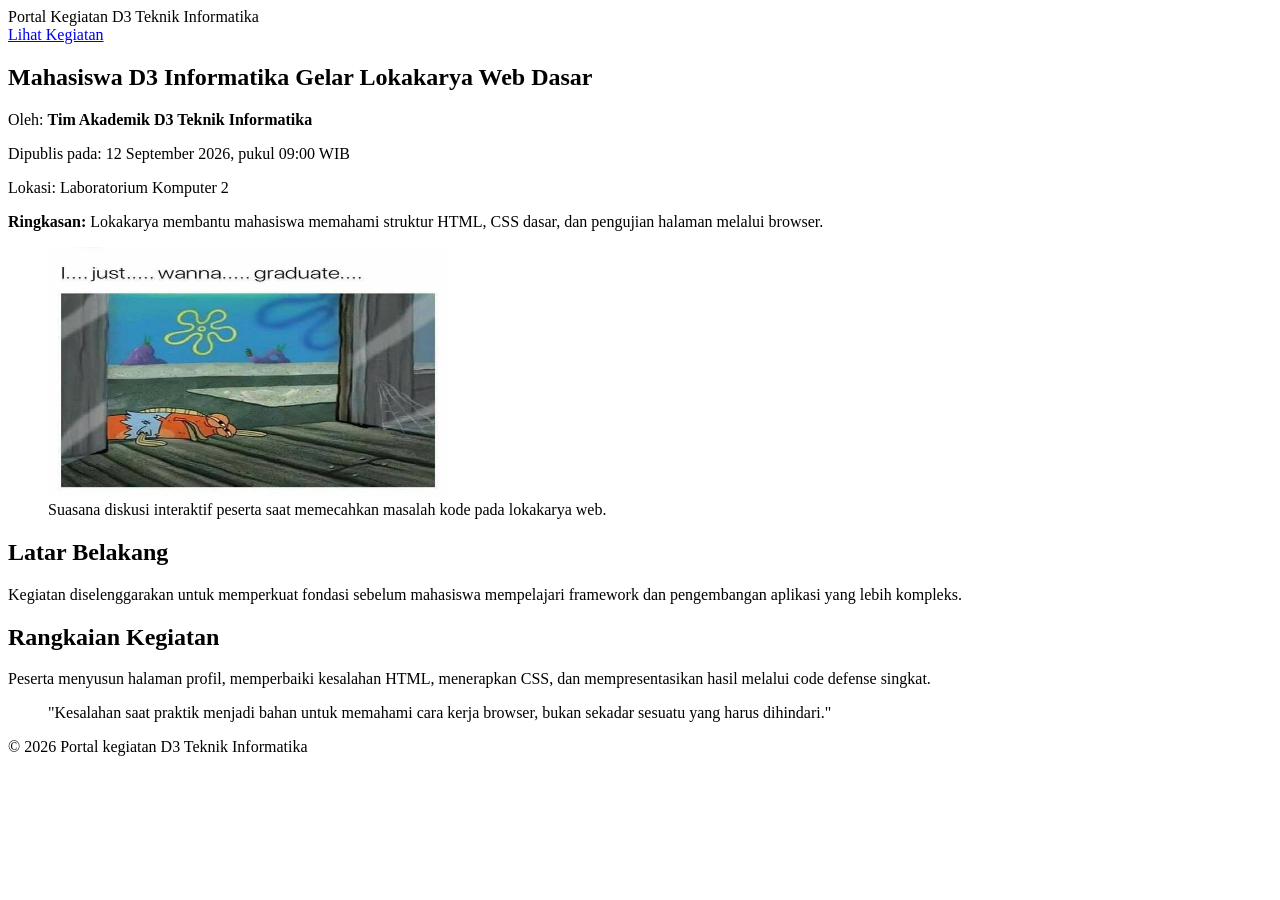
<file: artikel-kegiatan-kampus/index.html>
<!doctype html> 
<html lang="id"> 
<head> 
    <meta charset="utf-8"> 
    <meta name="viewport" content="width=device-width, initial-scale=1"> 
    <title>Mahasiswa D3 Informatika Gelar Lokakarya Web Dasar - Portal Kegiatan</title>
</head>
<body> 
    <header>
        <div>Portal Kegiatan D3 Teknik Informatika</div>
        <!-- /kegiatan itu referensi aja, jadi nav ini bakal masukin ke halaman kegiatan gitu-->
        <nav> <a href="/kegiatan.html">Lihat Kegiatan</a> </nav>
    </header> 

    <main>
        <article>
            <header>
                <h1>Mahasiswa D3 Informatika Gelar Lokakarya Web Dasar</h1>
                <p>Oleh: <strong>Tim Akademik D3 Teknik Informatika</strong></p>
                <p>
                    Dipublis pada:
                    <time datetime="2026-09-12T09:00:00+07:00">12 September 2026, pukul 09:00 WIB</time>
                </p>
                <p>Lokasi: Laboratorium Komputer 2</p>
            </header>
            <p><strong>Ringkasan:</strong> Lokakarya membantu mahasiswa memahami struktur HTML, CSS dasar, dan pengujian halaman melalui browser.</p>
            <figure>
                <img src="assets/lokakarya-web.jpg " alt="Mahasiswa berdiskusi di depan komputer saat lokakarya web" width="400" height="250">
                <figcaption>Suasana diskusi interaktif peserta saat memecahkan masalah kode pada lokakarya web.</figcaption>
            </figure> 
            <section> 
                <h2> Latar Belakang</h2>
                <p> Kegiatan diselenggarakan untuk memperkuat fondasi sebelum mahasiswa mempelajari framework dan pengembangan aplikasi yang lebih kompleks. </p>
            </section>
            <section>
                <h2> Rangkaian Kegiatan</h2>
                <p>Peserta menyusun halaman profil, memperbaiki kesalahan HTML, menerapkan CSS, dan mempresentasikan hasil melalui code defense singkat. </p>
                <blockquote>
                    <p> "Kesalahan saat praktik menjadi bahan untuk memahami cara kerja browser, bukan sekadar sesuatu yang harus dihindari."</p>
                </blockquote>
            </section>
        </article>
    </main>

    <footer>
        <p>&copy; 2026 Portal kegiatan D3 Teknik Informatika</p>
    </footer>
</body>
</html>
</file>
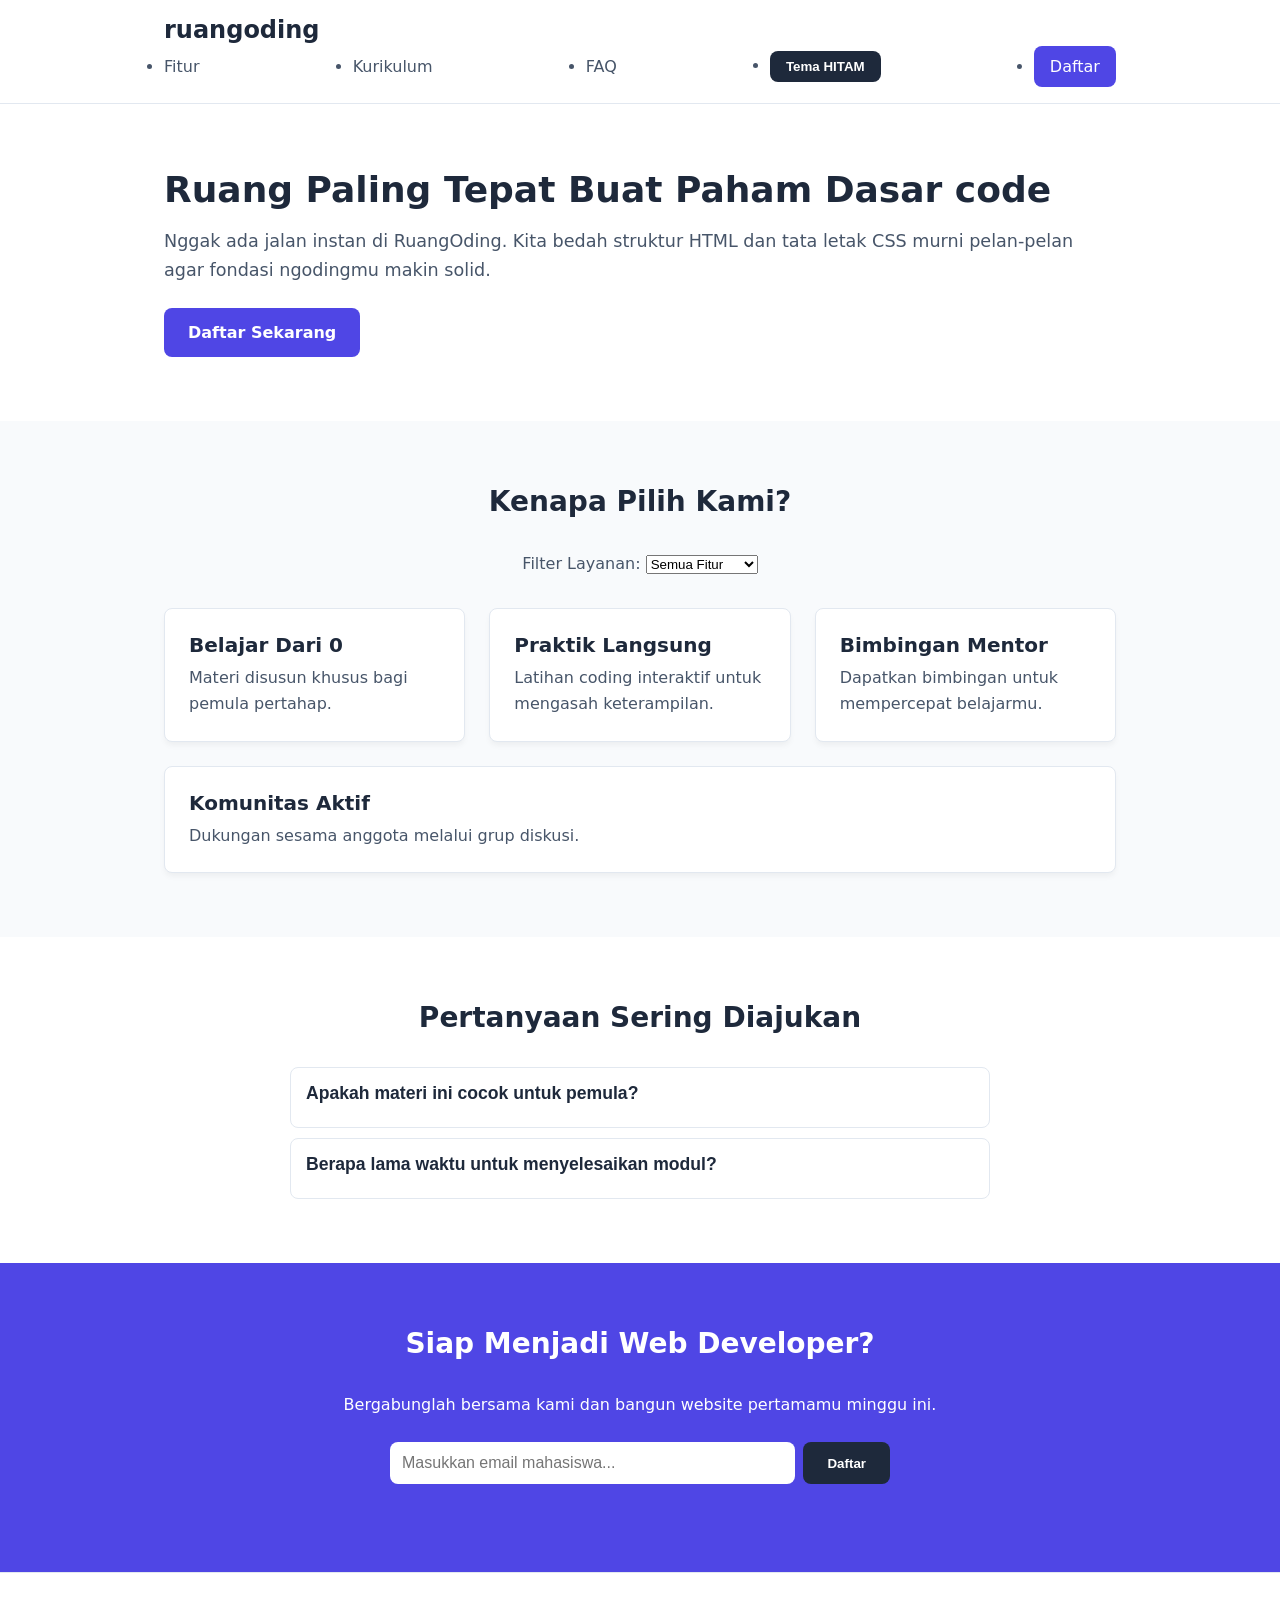
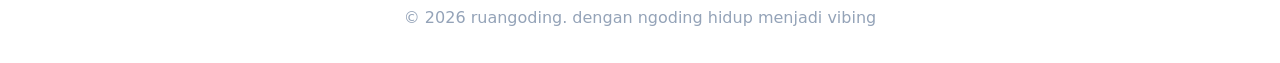
<file: mini-project/index.html>
<!DOCTYPE html>
<html lang="id">
<head>
    <meta charset="UTF-8">
    <meta name="viewport" content="width=device-width, initial-scale=1.0">
    <title>ruangoding - tempat belajar coding</title>
    <link rel="stylesheet" href="css/style.css">
    <script src="js/app.js" defer></script>
</head>
<body>
    <header class="header">
        <div class="container nav-wrapper">
            <a href="#" class="logo"> ruangoding</a>
            <button id="mobile-menu-btn" aria-expanded="false" aria-controls="main-nav" class="btn-icon mobile-only">
                ☰
            </button>
            
            <nav id="main-nav" aria-label="navigasi-utama">
                <ul class="nav-links">
                    <li><a href="#fitur">Fitur</a></li>
                    <li><a href="#kurikulum">Kurikulum</a></li>
                    <li><a href="#faq-section">FAQ</a></li>
                    <li><button id="theme-toggle" class="btn btn-sm btn-invert">Tema HITAM</button></li>
                    <li><a id="daftar-a" href="#daftar" class="btn btn-sm">Daftar</a></li>
                </ul>
            </nav>
        </div>
    </header>

    <main> 
        <section class="hero container">
            <div class="hero-text">
                <h1>Ruang Paling Tepat Buat Paham Dasar code</h1>
                <p>Nggak ada jalan instan di RuangOding. Kita bedah struktur HTML dan tata letak CSS murni pelan-pelan agar fondasi ngodingmu makin solid.</p>
                <a href="#daftar" class="btn">Daftar Sekarang</a>
            </div>
            <div class="hero-img">
                <img src="assets/hero.svg" alt="Ilustrasi laptop dan code">
            </div>
        </section>
        <section id="fitur" class="bg-light">
            <div class="container section-pad">
                <h2 class="text-center">Kenapa Pilih Kami?</h2>
                
                <div class="filter-container text-center" style="margin-bottom: 2rem;">
                    <label for="filter-fitur">Filter Layanan: </label>
                    <select id="filter-fitur">
                        <option value="semua">Semua Fitur</option>
                        <option value="pemula">Untuk Pemula</option>
                        <option value="lanjutan">Untuk Lanjutan</option>
                    </select>
                </div>
                <div id="fitur-grid" class="flex-grid" aria-live="polite"></div>
            </div>
        </section>
        <section id="faq-section" class="container section-pad">
            <h2 class="text-center">Pertanyaan Sering Diajukan</h2>
            <div class="faq-container">
                <article class="faq-item">
                    <h3>
                        <button class="faq-btn" aria-expanded="false" aria-controls="faq-1">
                            Apakah materi ini cocok untuk pemula?
                        </button>
                    </h3>
                    <div id="faq-1" class="faq-content">
                        <p>Sangat cocok! Kami menyusun kurikulum dari nol agar mudah dipahami.</p>
                    </div>
                </article>
                <article class="faq-item">
                    <h3>
                        <button class="faq-btn" aria-expanded="false" aria-controls="faq-2">
                            Berapa lama waktu untuk menyelesaikan modul?
                        </button>
                    </h3>
                    <div id="faq-2" class="faq-content">
                        <p>Rata-rata siswa menyelesaikan satu modul dalam waktu 1-2 minggu.</p>
                    </div>
                </article>
            </div>
        </section>

        <section id="daftar" class="cta">
            <div class="container section-pad text-center">
                <h2>Siap Menjadi Web Developer?</h2>
                <p>Bergabunglah bersama kami dan bangun website pertamamu minggu ini.</p>
                <form id="form-pendaftaran" class="form-daftar" novalidate>
                    <label for="email" class="sr-only">Email Anda</label>
                    <input type="email" id="email" name="email" placeholder="Masukkan email mahasiswa..." required>
                    <button type="submit" class="btn btn-invert">Daftar</button>
                </form>
                <p id="form-feedback" aria-live="polite" style="margin-top: 1rem; font-weight: bold;"></p>
            </div>
        </section>
    </main>

    <footer class="footer">
        <div class="container">
            <p>&copy; 2026 ruangoding. dengan ngoding hidup menjadi vibing</p>
        </div>
    </footer>

    <button id="back-to-top" class="btn btn-icon" aria-label="Kembali ke atas" hidden>↑</button>
</body>
</html>
</file>
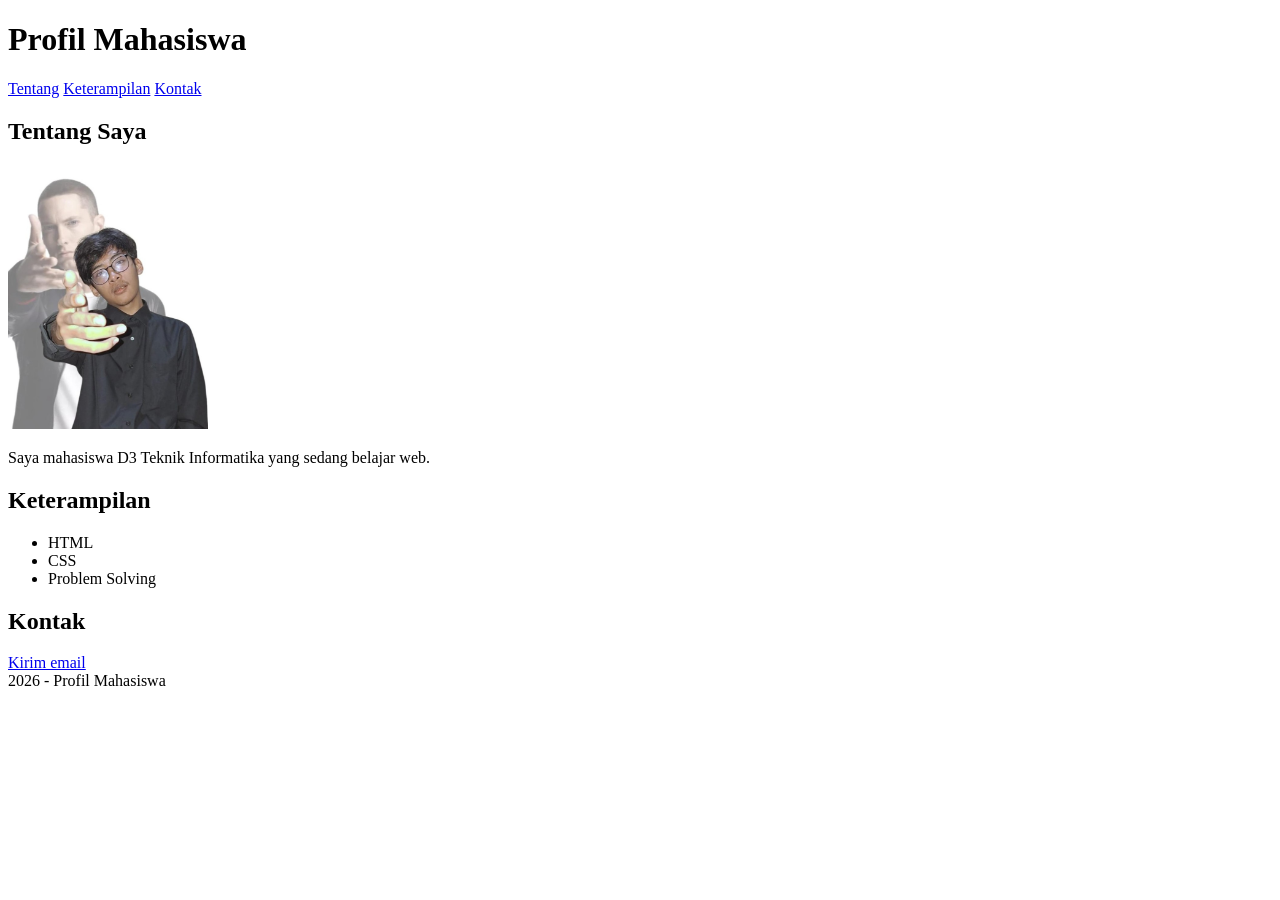
<file: Semantic-Repair/index.html>
<!doctype html>
<html lang="id">
<head>
    <meta charset="utf-8">
    <meta viewport="width=device-width, initial-scale=1.0">
    <title>Profil Mahasiswa</title>
</head>

<body>
    <header>
        <h1>Profil Mahasiswa</h1>
        <nav>
            <a href="#tentang">Tentang</a>
            <a href="#keterampilan">Keterampilan</a>
            <a href="#kontak">Kontak</a>
        </nav>
    </header>
    <main>
        <section id="tentang">
            <h2>Tentang Saya</h2>
            <img src="assets/profile.jpeg" alt="foto profile dari seorang siswa bernama Rafi Akmal"width="200">
            <p>Saya mahasiswa D3 Teknik Informatika yang sedang belajar web.</p>
        </section>
        <section id="keterampilan">
            <h2>Keterampilan</h2>
            <ul>
            <li>HTML</li><li>CSS</li><li>Problem Solving</li>
            </ul>
        </section>
        <section id="kontak">
            <h2>Kontak</h2>
            <a href="mailto:rafiakmaldkv@gmail.com">Kirim email</a>
        </section>
    </main>
    <footer>2026 - Profil Mahasiswa</footer>
</body>
</html>
</file>
<file: mini-project/css/style.css>
:root {
  --primary: #4f46e5;
  --primary-hover: #4338ca;
  --dark: #1e293b;
  --text: #475569;
  --bg-light: #f8fafc;
  --radius: 8px;
}

*, *::before, *::after {
  box-sizing: border-box;
  margin: 0;
  padding: 0;
}

body {
  font-family: system-ui, sans-serif;
  color: var(--text);
  line-height: 1.6;
}

html{scroll-behavior: smooth;}

img{ 
  max-width: 100%;
  height: auto;
  display: block;
}

.sr-only {
  position: absolute;
  width: 1px;
  height: 1px;
  overflow: hidden;
  opacity: 0;
}

.text-center {
  text-align: center;
}

.bg-light {
  background-color: var(--bg-light);
}

a:focus-visible, button:focus-visible, input:focus-visible {
  outline: 3px dashed var(--primary);
  outline-offset: 4px;
}

.container {
  max-width: 1000px;
  margin: 0 auto;
  padding: 0 1.5rem;
}
.section-pad { padding: 4rem 1.5rem; }

h1, h2, h3, .logo{ color: var(--dark); line-height: 1.2;}
h1{ font-size: 2.25rem; margin-bottom: 1rem; }
h2{ font-size: 1.75rem; margin-bottom: 2rem; }
h3{ font-size: 1.25rem; margin-bottom: 0.5rem; }

.btn {
  display: inline-block;
  background: var(--primary);
  color: #fff;
  padding: 0.75rem 1.5rem;
  border-radius: var(--radius);
  text-decoration: none;
  font-weight: 600;
  border: none;
  cursor: pointer;
}

.btn:hover {
  background: var(--primary-hover);
}
.btn-sm {
  padding: 0.5rem 1rem;
}
.btn-invert{ 
  background: var(--dark); 
  color: #fff;
}
.btn-invert:hover{ 
  color: #0f172a;
}

.header {
  border-bottom: 1px solid #e2e8f0;
  padding: 1rem 0;
  position: sticky;
  top: 0;
  background: #fff;
}

.nav-wraper, .nav-links {
  display: flex;
  align-items: center;
  justify-content: space-between;
}
.logo {
  font-size: 1.5rem;
  font-weight: 700;
  text-decoration: none;
}
.nav-links a {
  text-decoration: none;
  color: var(--text);
  font-weight: 500;
}
.nav-links a:hover {
  color: var(--primary);
}

.hero { 
  display: flex;
  flex-wrap: wrap;
  align-items: center;
  gap: 2rem;
  padding: 4rem 1.5rem;
}

.hero-text {
  flex: 1 1 400px;
}

.hero-text p {
  margin-bottom: 1.5rem;
  font-size: 1.1rem;
}

hero-img {
  flex: 1 1 300px;
  text-align: center;
}

.flex-grid {
  display: flex;
  flex-wrap: wrap;
  gap: 1.5rem;
}
.card {
  flex: 1 1 280px;
  background: #fff;
  padding: 1.5rem;
  border: 1px solid #e2e8f0;
  border-radius: var(--radius);
  box-shadow: 0 4px 6px -1px rgba(0,0,0,0.05);
}

.list-materi {
  max-width: 600px;
  margin: 0 auto;
  list-style: square;
  padding-left: 1.5rem;
}

.cta {
  background: var(--primary);
  color: #fff;
}
.cta h2, .cta p{
  color: #fff;
}
.cta p{ margin-bottom: 1.5rem;}

.form-daftar {
  display: flex;
  flex-wrap: wrap;
  justify-content: center;
  gap: 0.5rem;
  max-width: 500px;
  margin: 0 auto;
}

.form-daftar input {
  flex: 1 1 200px;
  padding: 0.75rem;
  border: none;
  border-radius: var(--radius);
  font-size: 1rem;
}

.footer {
  text-align: center;
  padding: 2rem;
  border-top: 1px solid #e2e8f0;
  color: #94a3b8;
  font-size: 0.875;
}

#daftar-a {
  color: #fff;
}

body.dark-theme {
  --bg-light: #0f172a;
  --dark: #f8fafc;
  --text: #cbd5e1;
  background-color: #1e293b;
  color: var(--text);
}
body.dark-theme .header,
body.dark-theme .card,
body.dark-theme .faq-content {
  background-color: #0f172a;
  border-color: #334155;
}

.btn-icon {
    background: transparent;
    border: none;
    font-size: 1.5rem;
    cursor: pointer;
    color: var(--dark);
}
.mobile-only { display: none; }

@media (max-width: 768px) {
    .nav-wrapper { flex-wrap: wrap; }
    .mobile-only { display: block; }
    #main-nav {
        display: none;
        width: 100%;
        margin-top: 1rem;
    }
    #main-nav.tampil { display: block; }
    .nav-links {
        flex-direction: column;
        align-items: flex-start;
        gap: 1rem;
    }
}

.faq-container { display: grid; gap: 10px; max-width: 700px; margin: 0 auto; }
.faq-item { background: #fff; border: 1px solid #e2e8f0; border-radius: var(--radius); overflow: hidden; }
body.dark-theme .faq-item { background: #0f172a; border-color: #334155; }
.faq-btn {
    width: 100%; text-align: left; padding: 15px; background: transparent;
    border: none; font-size: 1.1rem; font-weight: bold; cursor: pointer; color: var(--dark);
}
.faq-content { display: none; padding: 0 15px 15px; }
.faq-content.tampil { display: block; }

#back-to-top {
    position: fixed; bottom: 20px; right: 20px;
    background: var(--primary); color: #fff;
    border-radius: 50%; width: 50px; height: 50px;
    display: flex; align-items: center; justify-content: center;
    box-shadow: 0 4px 6px rgba(0,0,0,0.1); z-index: 100;
}
#back-to-top[hidden] { display: none; }

.feedback-error { color: #fca5a5; }
.feedback-success { color: #86efac; }
</file>
